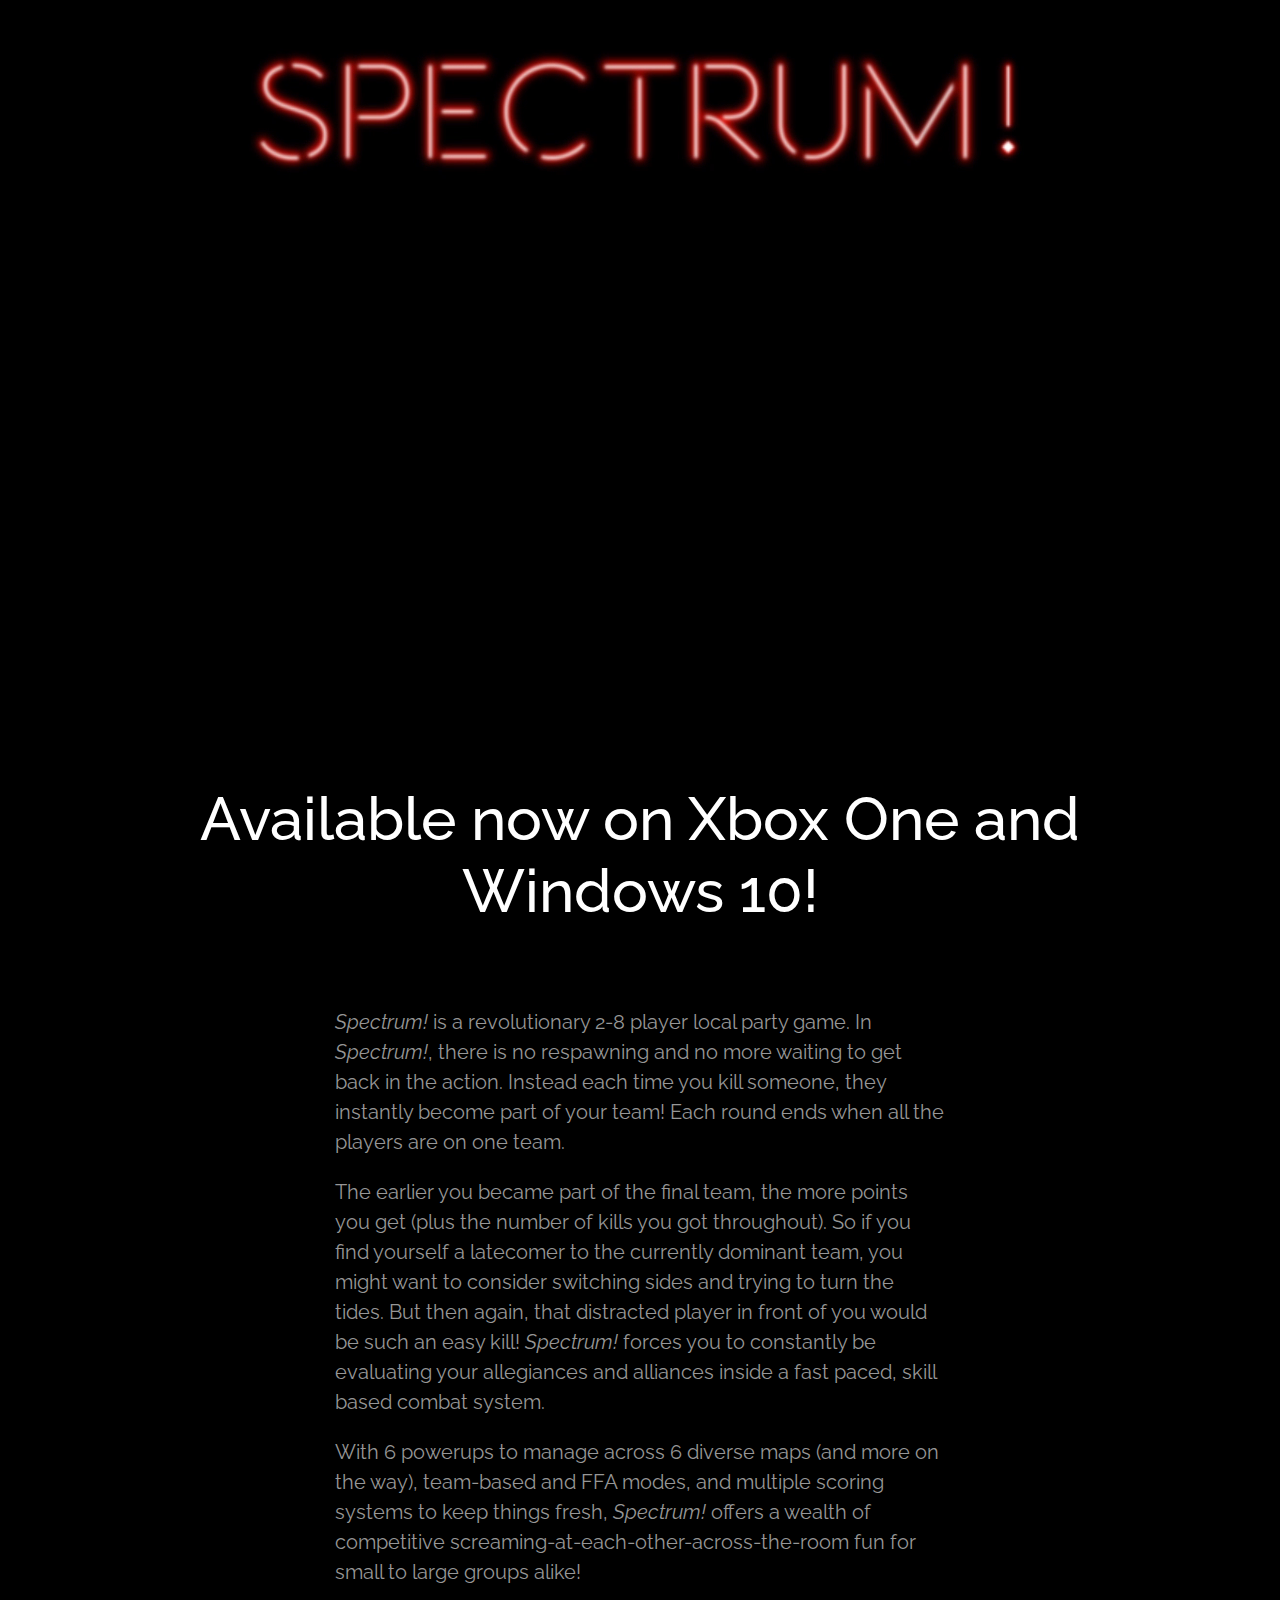
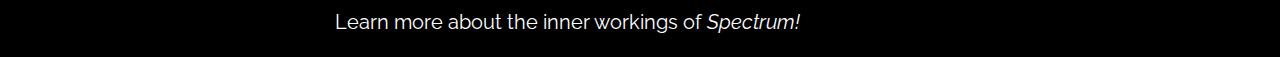
<file: index.html>
<!DOCTYPE html>
<html lang="en">

  <head>

    <meta charset="utf-8">
    <meta name="viewport" content="width=device-width, initial-scale=1, shrink-to-fit=no">
    <meta name="description" content="">
    <meta name="author" content="">

    <title>Spectrum!</title>

    <!-- Bootstrap core CSS -->
    <link href="css/bootstrap.min.css" rel="stylesheet">
    <!-- Custom CSS -->
	<link href="css/main.css" rel="stylesheet">
	<!-- Custom Fonts -->
	<link href="https://fonts.googleapis.com/css?family=Raleway:400,400i" rel="stylesheet">
    

  </head>

<body>

	<div class="container-fluid">
		<div class="row justify-content-center">
		    <div class="col-sm-9">
		    	<video width=100% autoplay muted loop playsinline>
					<source src="videos/title.mp4" type="video/mp4">
				</video>
		    </div>
		</div>
		<div class="row justify-content-center">
		    <div class="col-sm-9">
			    <div class="videoWrapper">
			    	<iframe width="1280" height="720" src="https://www.youtube.com/embed/STjt8cTk8WI" frameborder="0" allow="autoplay; encrypted-media" allowfullscreen></iframe>
			    </div>
		    </div>
		</div>

		<div class="row justify-content-center">
		    <div class="col-sm-9">
		    	<h1><a href="https://www.microsoft.com/en-us/store/p/spectrum/9pd4pspc4ck9">Available now on Xbox One and Windows 10!</a></h1>
			</div>
		</div>

	  	<div class="row justify-content-center">
		    <div class="col-sm-6">
		    	<p><i>Spectrum!</i> is a revolutionary 2-8 player local party game. In <i>Spectrum!</i>, there is no respawning and no more waiting to get back in the action. Instead each time you kill someone, they instantly become part of your team! Each round ends when all the players are on one team.</p>
		    	<p>The earlier you became part of the final team, the more points you get (plus the number of kills you got throughout). So if you find yourself a latecomer to the currently dominant team, you might want to consider switching sides and trying to turn the tides. But then again, that distracted player in front of you would be such an easy kill! <i>Spectrum!</i> forces you to constantly be evaluating your allegiances and alliances inside a fast paced, skill based combat system.</p>
		    	<p>With 6 powerups to manage across 6 diverse maps (and more on the way), team-based and FFA modes, and multiple scoring systems to keep things fresh, <i>Spectrum!</i> offers a wealth of competitive screaming-at-each-other-across-the-room fun for small to large groups alike!</p>

		    	<p><a href="intro.html">Learn more about the inner workings of <i>Spectrum!</i></a></p>
			</div>
		</div>
				
	</div>
	
</body>



</html>
</file>
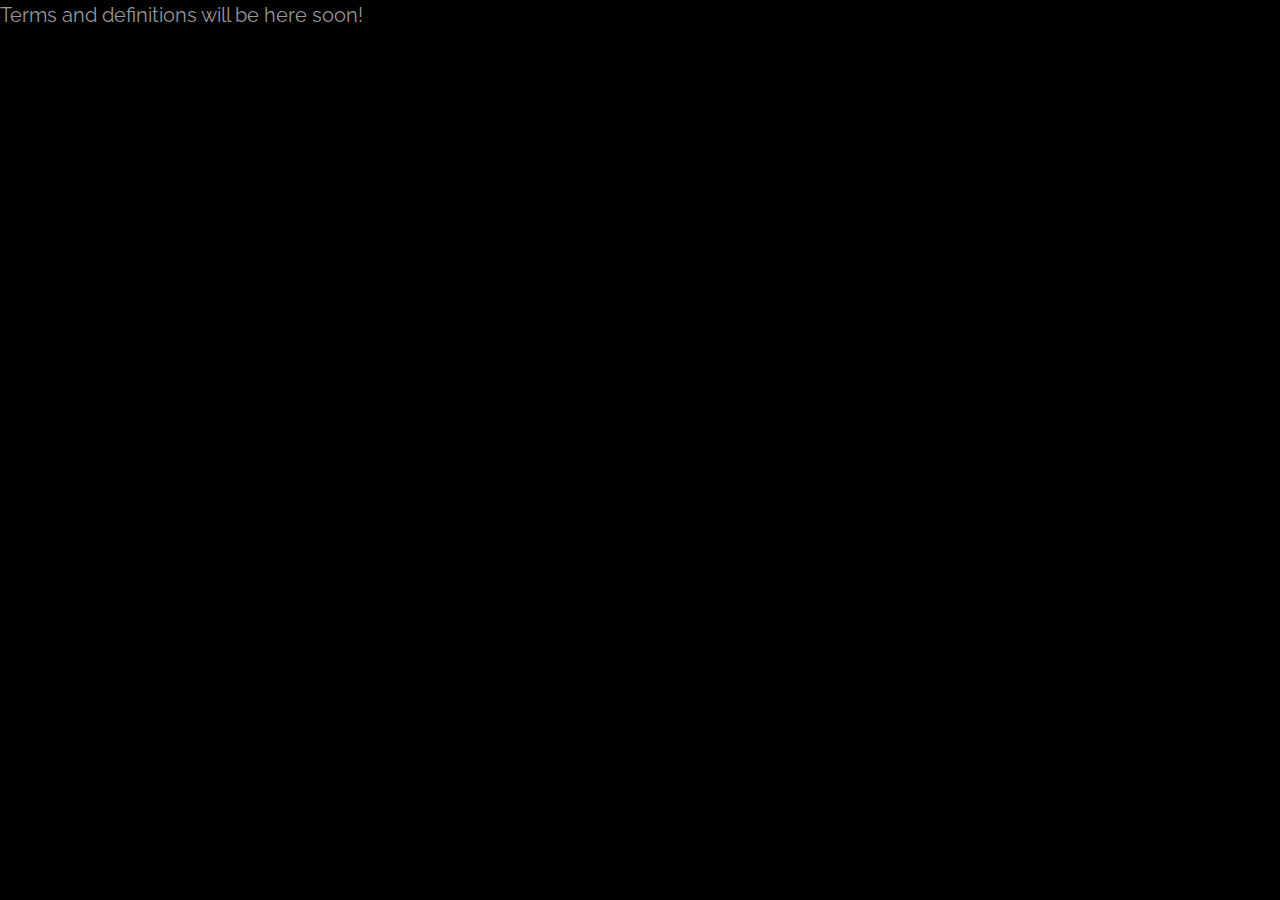
<file: terms.html>
<body>
<html lang="en">
<head>

    <meta charset="utf-8">
    <meta name="viewport" content="width=device-width, initial-scale=1, shrink-to-fit=no">
    <meta name="description" content="">
    <meta name="author" content="">

    <title>Spectrum</title>

    <!-- Bootstrap core CSS -->
    <link href="css/bootstrap.min.css" rel="stylesheet">
    <!-- Custom CSS -->
	<link href="css/main.css" rel="stylesheet">
	<!-- Custom Fonts -->
	<link href="https://fonts.googleapis.com/css?family=Raleway:400,400i" rel="stylesheet">
    
</head>

<p>Terms and definitions will be here soon!</p>

</body>
</html>
</file>
<file: css/main.css>
/*----------------------------------------------------------------------------- 
=MAIN STYLES  

-----------------------------------------------------------------------------*/
body{
	background-color: black;
	padding-top: 0px;
	position: relative;
	
}
p{
	font-family:'Raleway', 'Trebuchet MS', sans-serif;
	color: rgb(150,150,150);
	font-size: 20px;
	margin-bottom: 20px;
}
h1{
	text-align: center;
	font-family:'Raleway', 'Trebuchet MS', sans-serif;
	color: rgb(220,220,220);
	font-size: 60px;
	margin: 20px auto 80px auto;
}

.spacer{
	margin-top: 100px;
}

.videoWrapper {
	position: relative;
	padding-bottom: 56.25%; /* 16:9 */
	height: 0;
}
.videoWrapper iframe {
	position: absolute;
	top: 0;
	left: 0;
	width: 100%;
	height: 100%;
}
a{
	color:white;
}
a:hover{
	color:red;
}
</file>
